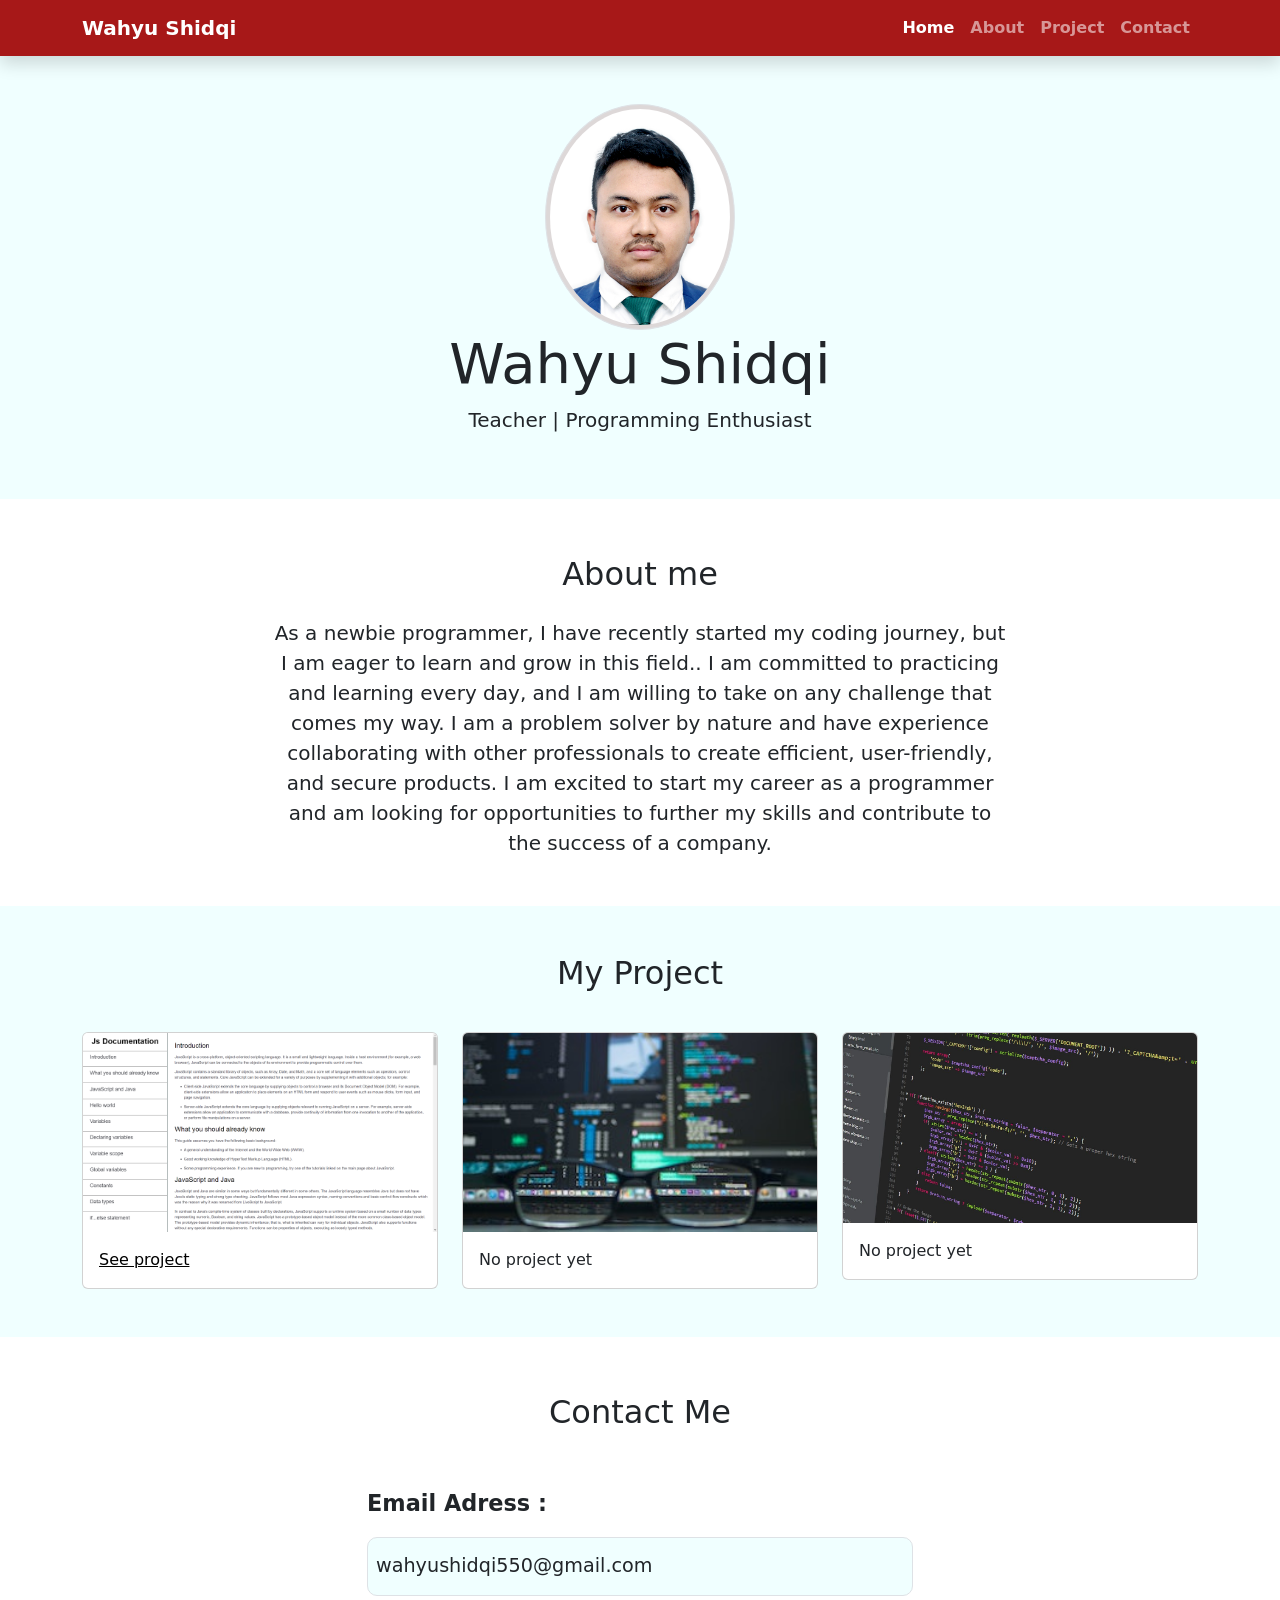
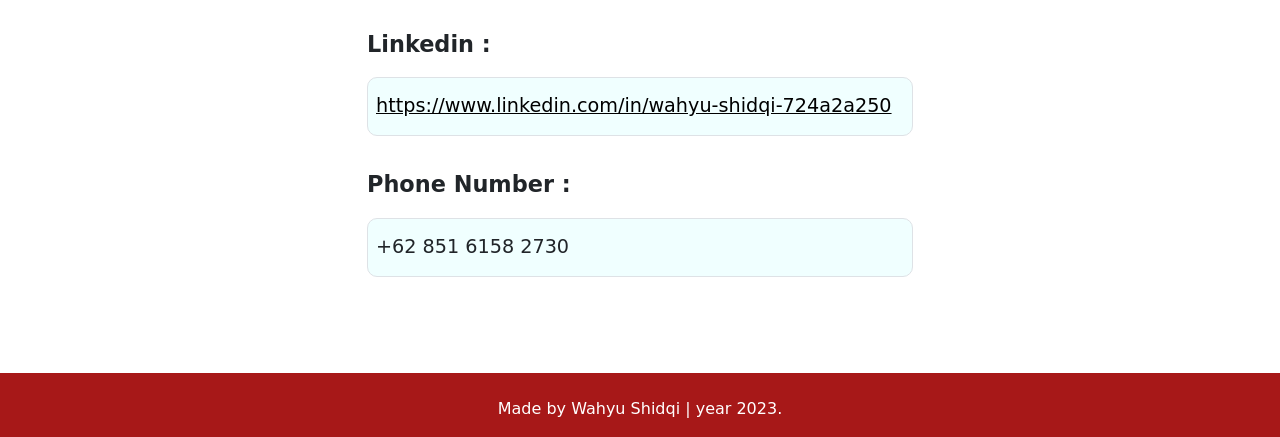
<file: index.html>
<!DOCTYPE html>
<html lang="en">
  <head>
    <meta charset="utf-8" />
    <meta name="viewport" content="width=device-width, initial-scale=1" />
    <title>My Portfolio | Wahyu Shidqi</title>
    <!-- Bootstrap CSS -->
    <link href="https://cdn.jsdelivr.net/npm/bootstrap@5.3.0-alpha1/dist/css/bootstrap.min.css" rel="stylesheet" integrity="sha384-GLhlTQ8iRABdZLl6O3oVMWSktQOp6b7In1Zl3/Jr59b6EGGoI1aFkw7cmDA6j6gD" crossorigin="anonymous" />
    <!-- My CSS -->
    <link rel="stylesheet" href="styles.css" />
  </head>
  <body>
    <!-- Start Navbar -->
    <nav class="navbar navbar-expand-lg navbar-dark shadow" style="background-color: #a71818; font-weight: bold">
      <div class="container">
        <a class="navbar-brand">Wahyu Shidqi</a>
        <button class="navbar-toggler" type="button" data-bs-toggle="collapse" data-bs-target="#navbarNav" aria-controls="navbarNav" aria-expanded="false" aria-label="Toggle navigation">
          <span class="navbar-toggler-icon"></span>
        </button>
        <div class="collapse navbar-collapse" id="navbarNav">
          <ul class="navbar-nav ms-auto">
            <li class="nav-item">
              <a class="nav-link active" aria-current="page" href="#Home">Home</a>
            </li>
            <li class="nav-item">
              <a class="nav-link" href="#about">About</a>
            </li>
            <li class="nav-item">
              <a class="nav-link" href="#projects">Project</a>
            </li>
            <li class="nav-item">
              <a class="nav-link" href="#contact">Contact</a>
            </li>
          </ul>
        </div>
      </div>
    </nav>
    <!-- Navbar End -->
    <!-- Jumbotron Start -->
    <section id="Home" class="jumbotron text-center">
      <img class="rounded-circle img-thumbnail" src="img/myPhoto.jpg" alt="Wahyu Shidqi Formal Photo" width="190" style="background-color: rgb(221, 216, 216)" />
      <h1 class="display-4">Wahyu Shidqi</h1>
      <p class="lead">Teacher | Programming Enthusiast</p>
    </section>
    <!-- Jumbotron End -->
    <!-- About Start -->
    <section id="about">
      <div class="container">
        <div class="row text-center">
          <div class="col">
            <h2 id="aboutme">About me</h2>
          </div>
        </div>

        <div class="row justify-content-center fs-5 text-center mt-3">
          <!--<p><div class="col-md-4">
            
              Lorem ipsum dolor sit amet consectetur adipisicing elit. Quis ipsa commodi totam perferendis sapiente recusandae nesciunt? Facere similique esse quibusdam tempore soluta unde, ut, rerum temporibus, repellat asperiores ullam?
              Numquam. 
            </p>
          </div>-->
          <div class="col-md-8">
            <p>
              As a newbie programmer, I have recently started my coding journey, but I am eager to learn and grow in this field.. I am committed to practicing and learning every day, and I am willing to take on any challenge that comes my
              way. I am a problem solver by nature and have experience collaborating with other professionals to create efficient, user-friendly, and secure products. I am excited to start my career as a programmer and am looking for
              opportunities to further my skills and contribute to the success of a company.
            </p>
          </div>
        </div>
      </div>
    </section>
    <!-- About End -->
    <!-- Project Start -->
    <section id="projects">
      <div class="container">
        <div class="row text-center mt-4">
          <div class="col">
            <h2 id="myproject">My Project</h2>
          </div>
        </div>

        <div id="cards-container" class="row text-start justify-content-center">
          <div class="col-md-4 mb-5">
            <div class="card">
              <img src="img/Project-1.png" class="card-img-top" alt="my Project" />
              <div class="card-body">
                <p class="card-text"><a class="project-img-link" href="portfolio-web-1/PORTFOLIO.html">See project</a></p>
              </div>
            </div>
          </div>
          <div class="col-md-4 mb-5">
            <div class="card">
              <img src="img/pexels-kevin-ku-577585.jpg" class="card-img-top" alt="my Project" />
              <div class="card-body">
                <p class="card-text">No project yet</p>
              </div>
            </div>
          </div>
          <div class="col-md-4 mb-5">
            <div class="card">
              <img src="img/pexels-photo-270348.png" class="card-img-top" alt="my Project" />
              <div class="card-body">
                <p class="card-text">No project yet</p>
              </div>
            </div>
          </div>
        </div>
      </div>
    </section>
    <!-- Project End -->
    <!-- Contact Start -->
    <section id="contact">
      <div class="container">
        <div class="row text-center">
          <div class="col">
            <h2 id="contactMe">Contact Me</h2>
          </div>
        </div>

        <div class="row justify-content-center mt-5">
          <div id="email" class="col-md-6">
            <p class="fw-semibold" style="font-size: 1.4rem">Email Adress :</p>
          </div>
        </div>
        <div class="row justify-content-center mb-3">
          <div id="email" class="col-md-6">
            <p class="border">wahyushidqi550@gmail.com</p>
          </div>
        </div>

        <div class="row justify-content-center">
          <div id="Linkedin" class="col-md-6">
            <p class="fw-semibold" style="font-size: 1.4rem">Linkedin :</p>
          </div>
        </div>
        <div class="row justify-content-center mb-3">
          <div id="Linkedin" class="col-md-6">
            <p class="border">
              <a href="https://www.linkedin.com/in/wahyu-shidqi-724a2a250/">https://www.linkedin.com/in/wahyu-shidqi-724a2a250</a>
            </p>
          </div>
        </div>

        <div class="row justify-content-center">
          <div id="Phone-Number" class="col-md-6">
            <p class="fw-semibold" style="font-size: 1.4rem">Phone Number :</p>
          </div>
        </div>
        <div class="row justify-content-center mb-3">
          <div id="Phone-Number" class="col-md-6 mb-5">
            <p class="border">+62 851 6158 2730</p>
          </div>
        </div>
      </div>
    </section>
    <!-- Contact End -->
    <!-- footer start -->
    <section id="footer" style="background-color: #a71818; color: #ffffff; margin-bottom: 0">
      <div class="container">
        <div class="row text-center">
          <div class="col">
            <p>Made by Wahyu Shidqi | year 2023.</p>
          </div>
        </div>
      </div>
    </section>
    <!-- footer end -->
    <script src="https://cdn.jsdelivr.net/npm/bootstrap@5.3.0-alpha1/dist/js/bootstrap.bundle.min.js" integrity="sha384-w76AqPfDkMBDXo30jS1Sgez6pr3x5MlQ1ZAGC+nuZB+EYdgRZgiwxhTBTkF7CXvN" crossorigin="anonymous"></script>
  </body>
</html>
</file>
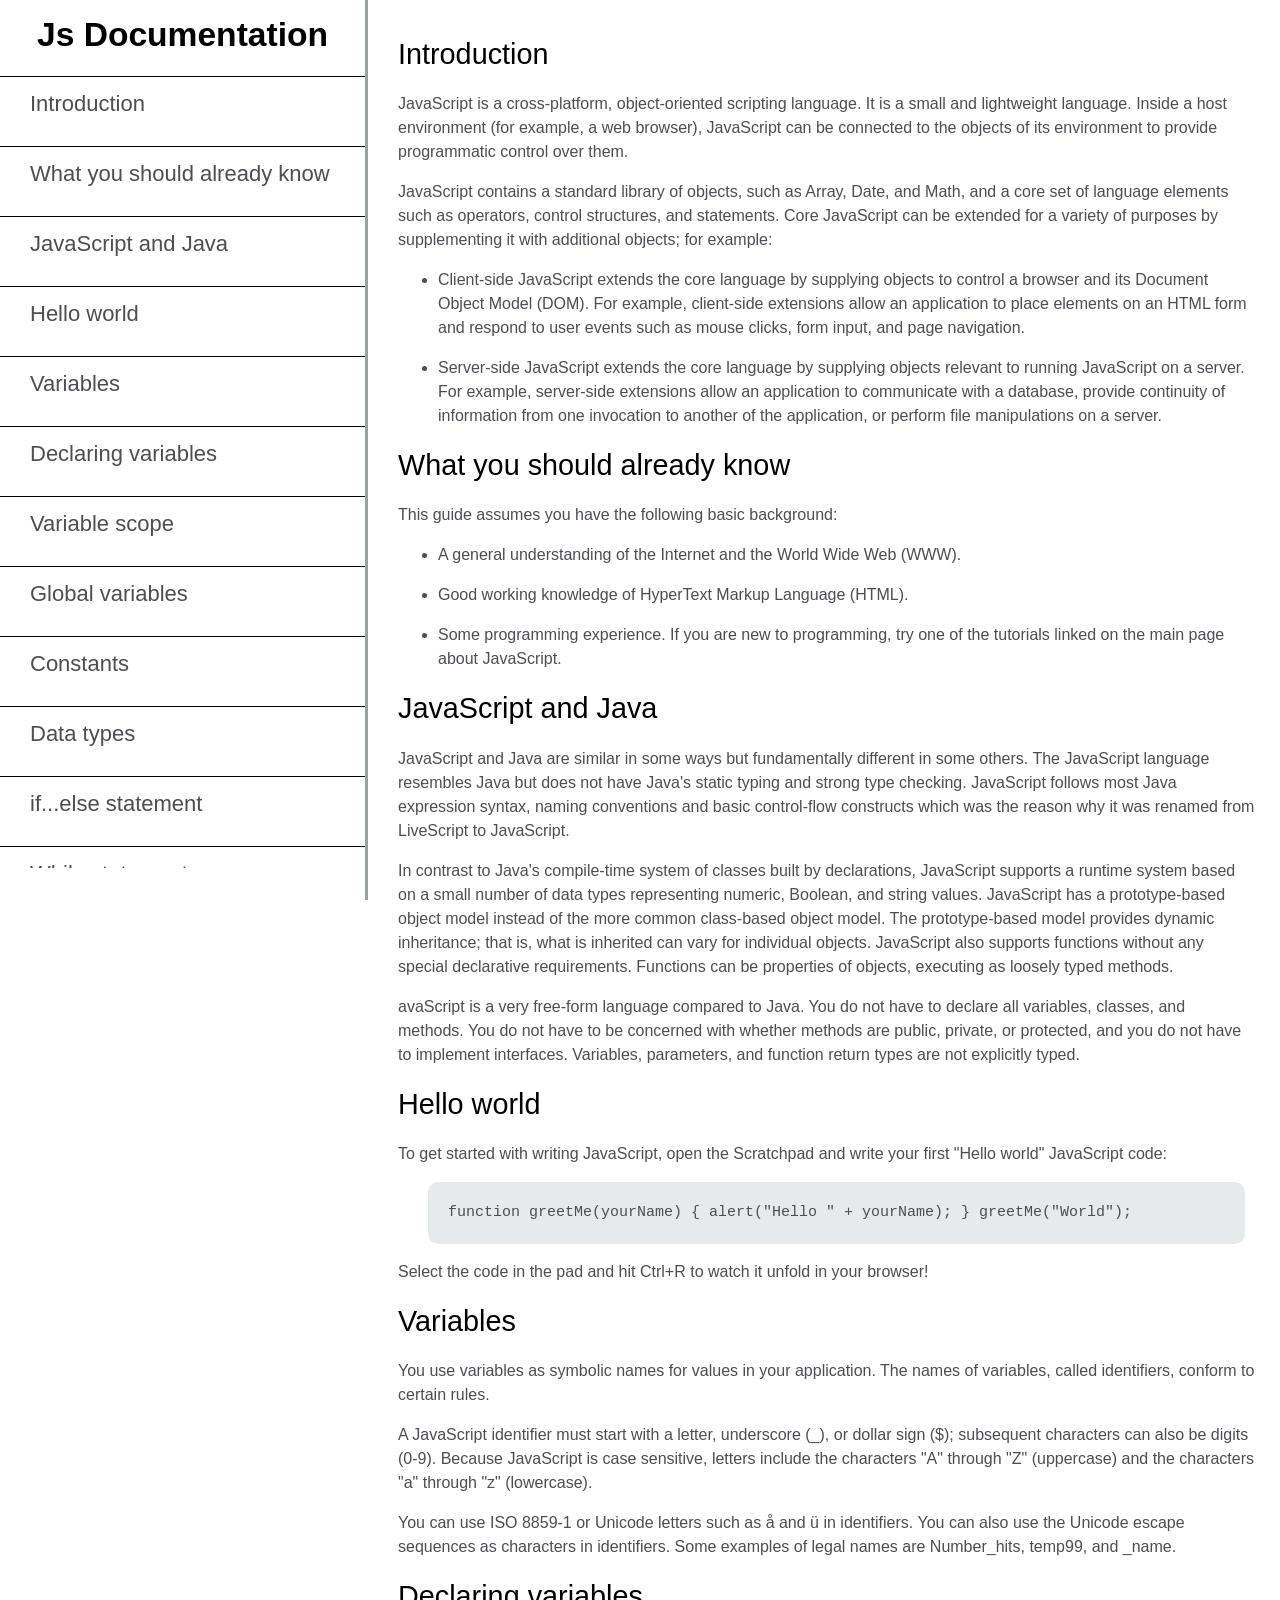
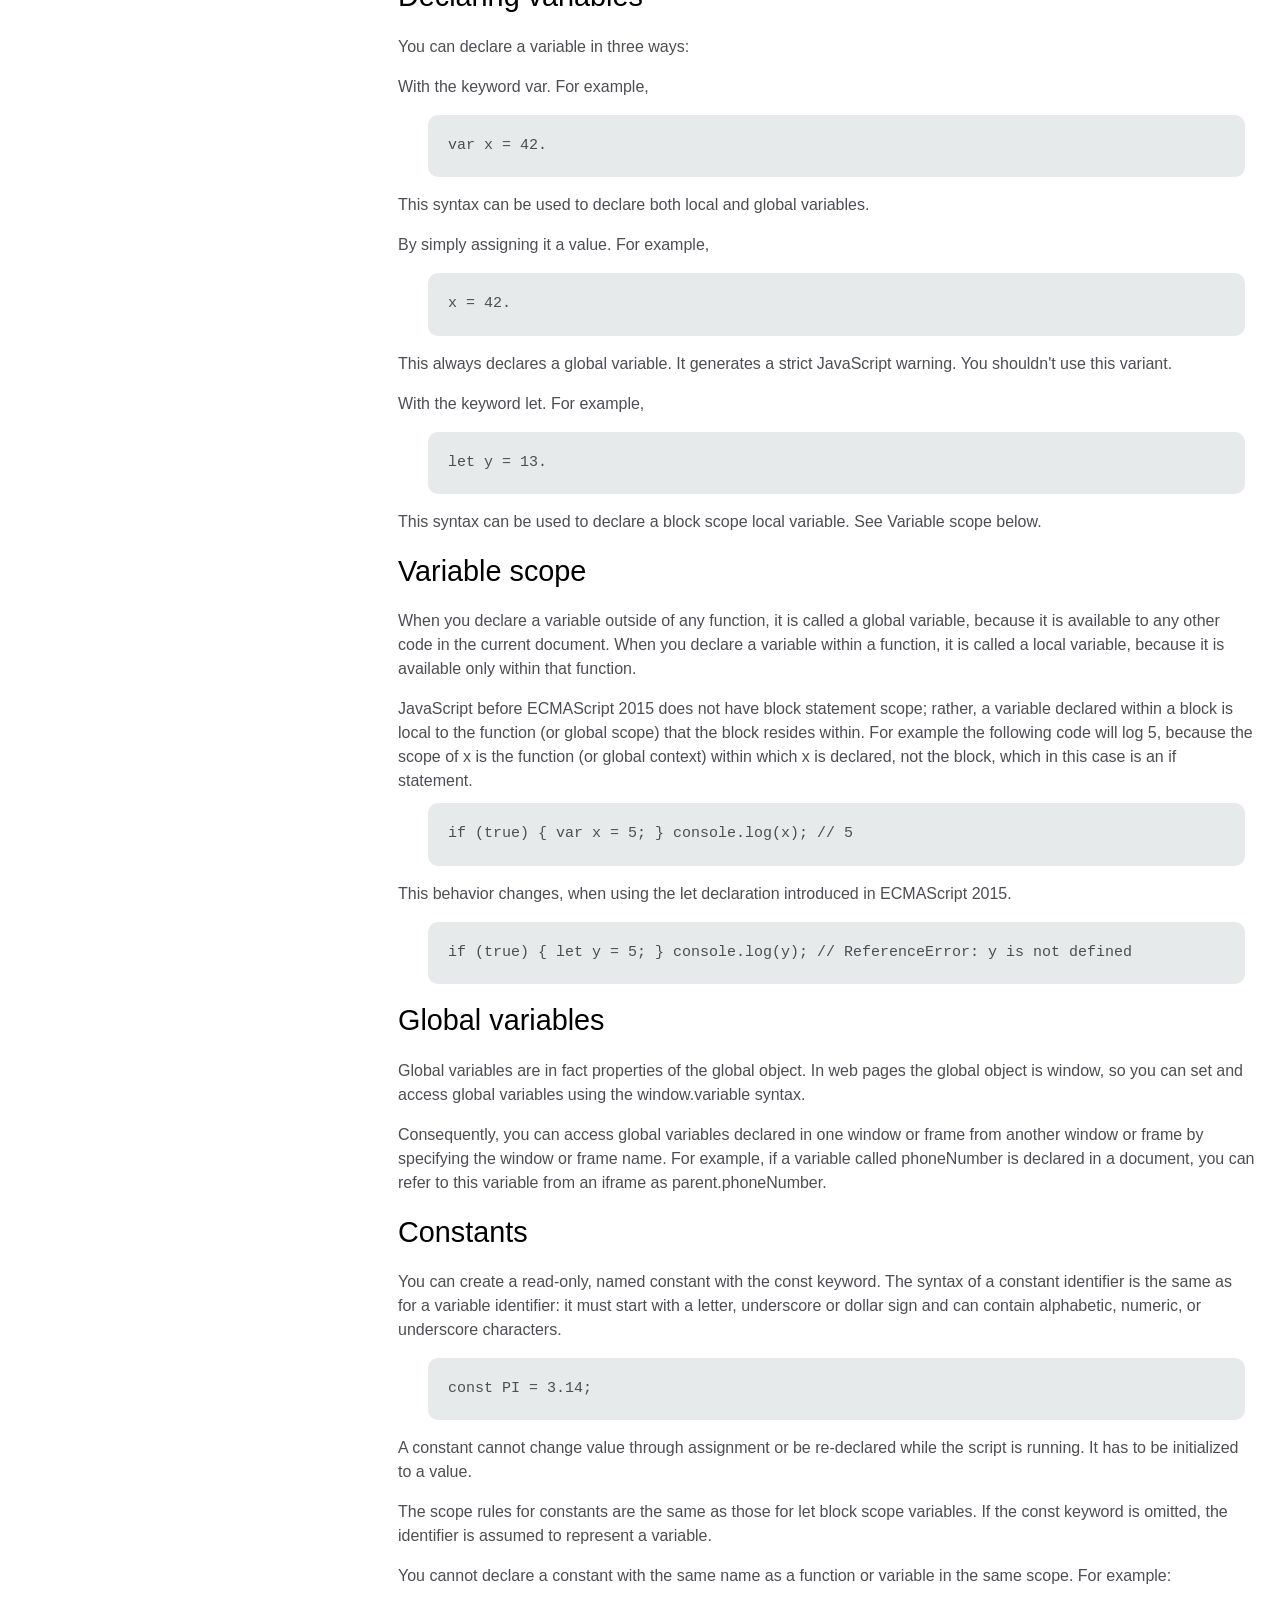
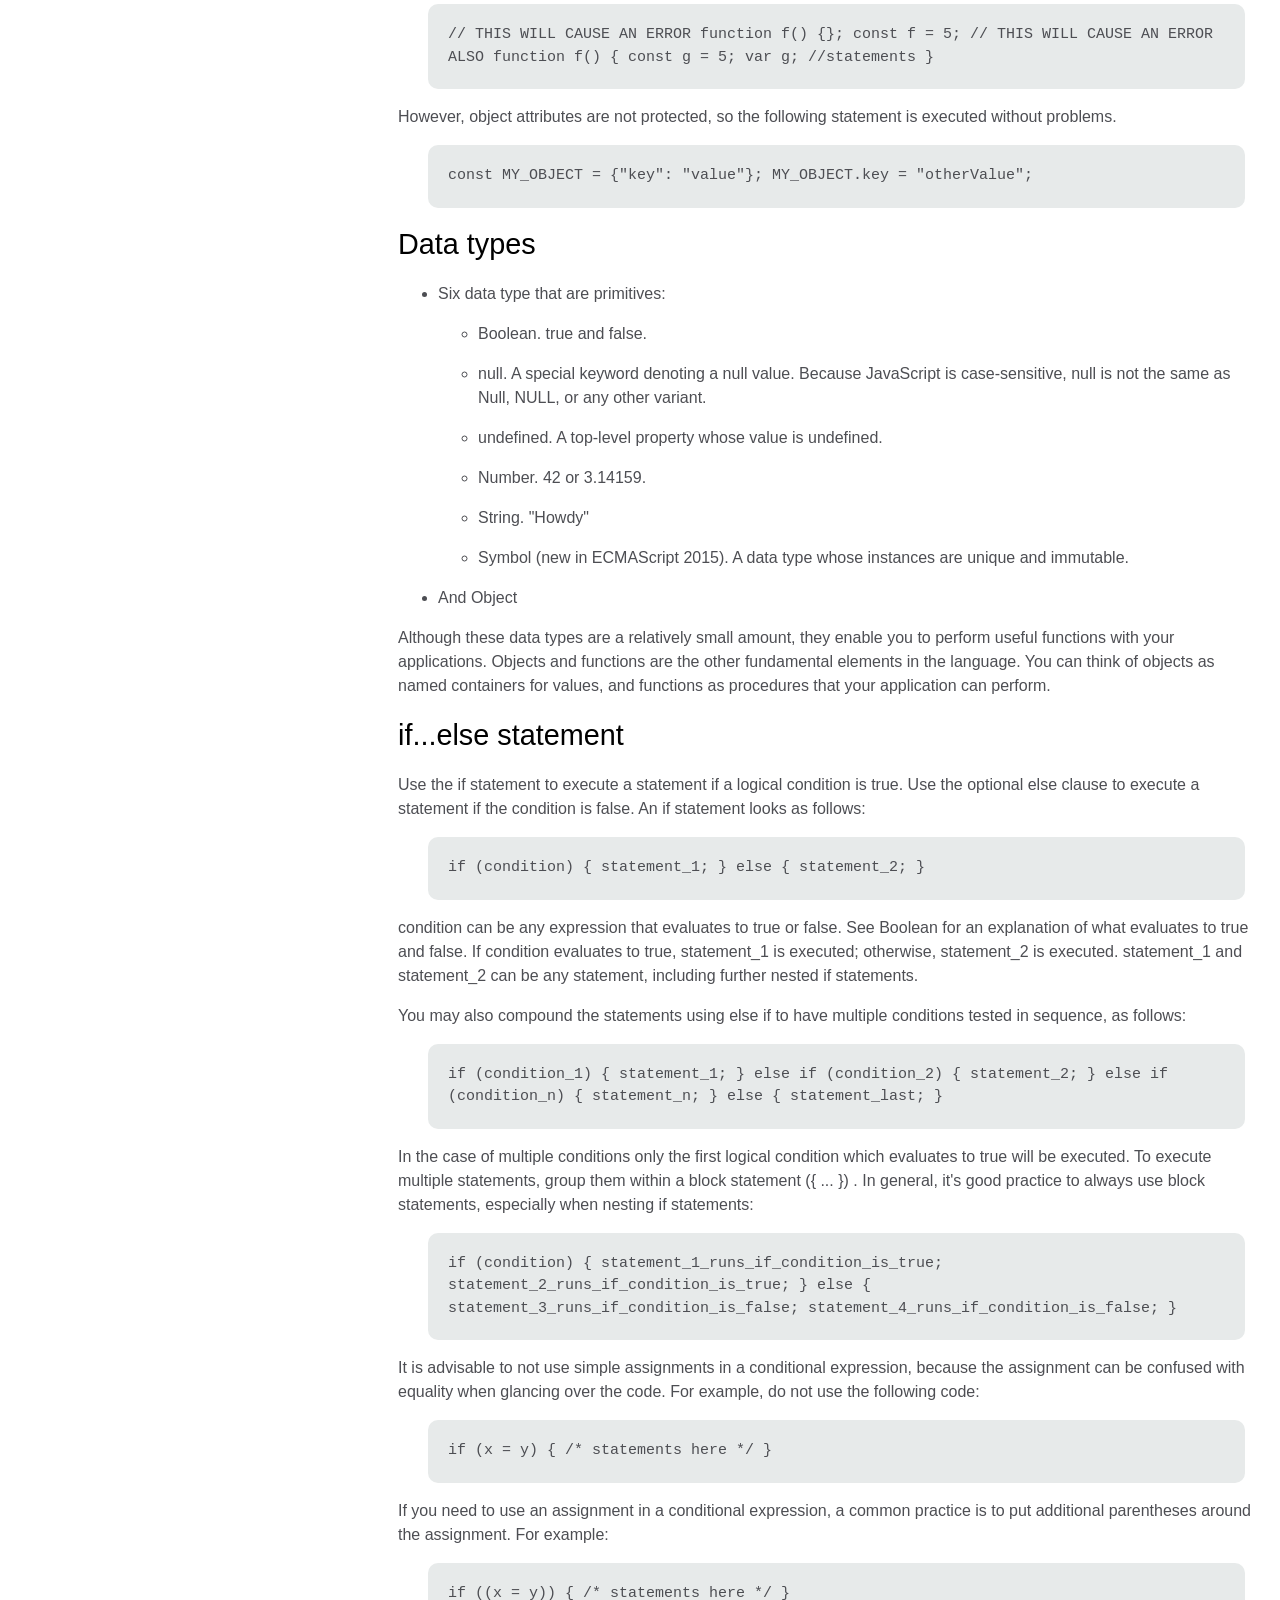
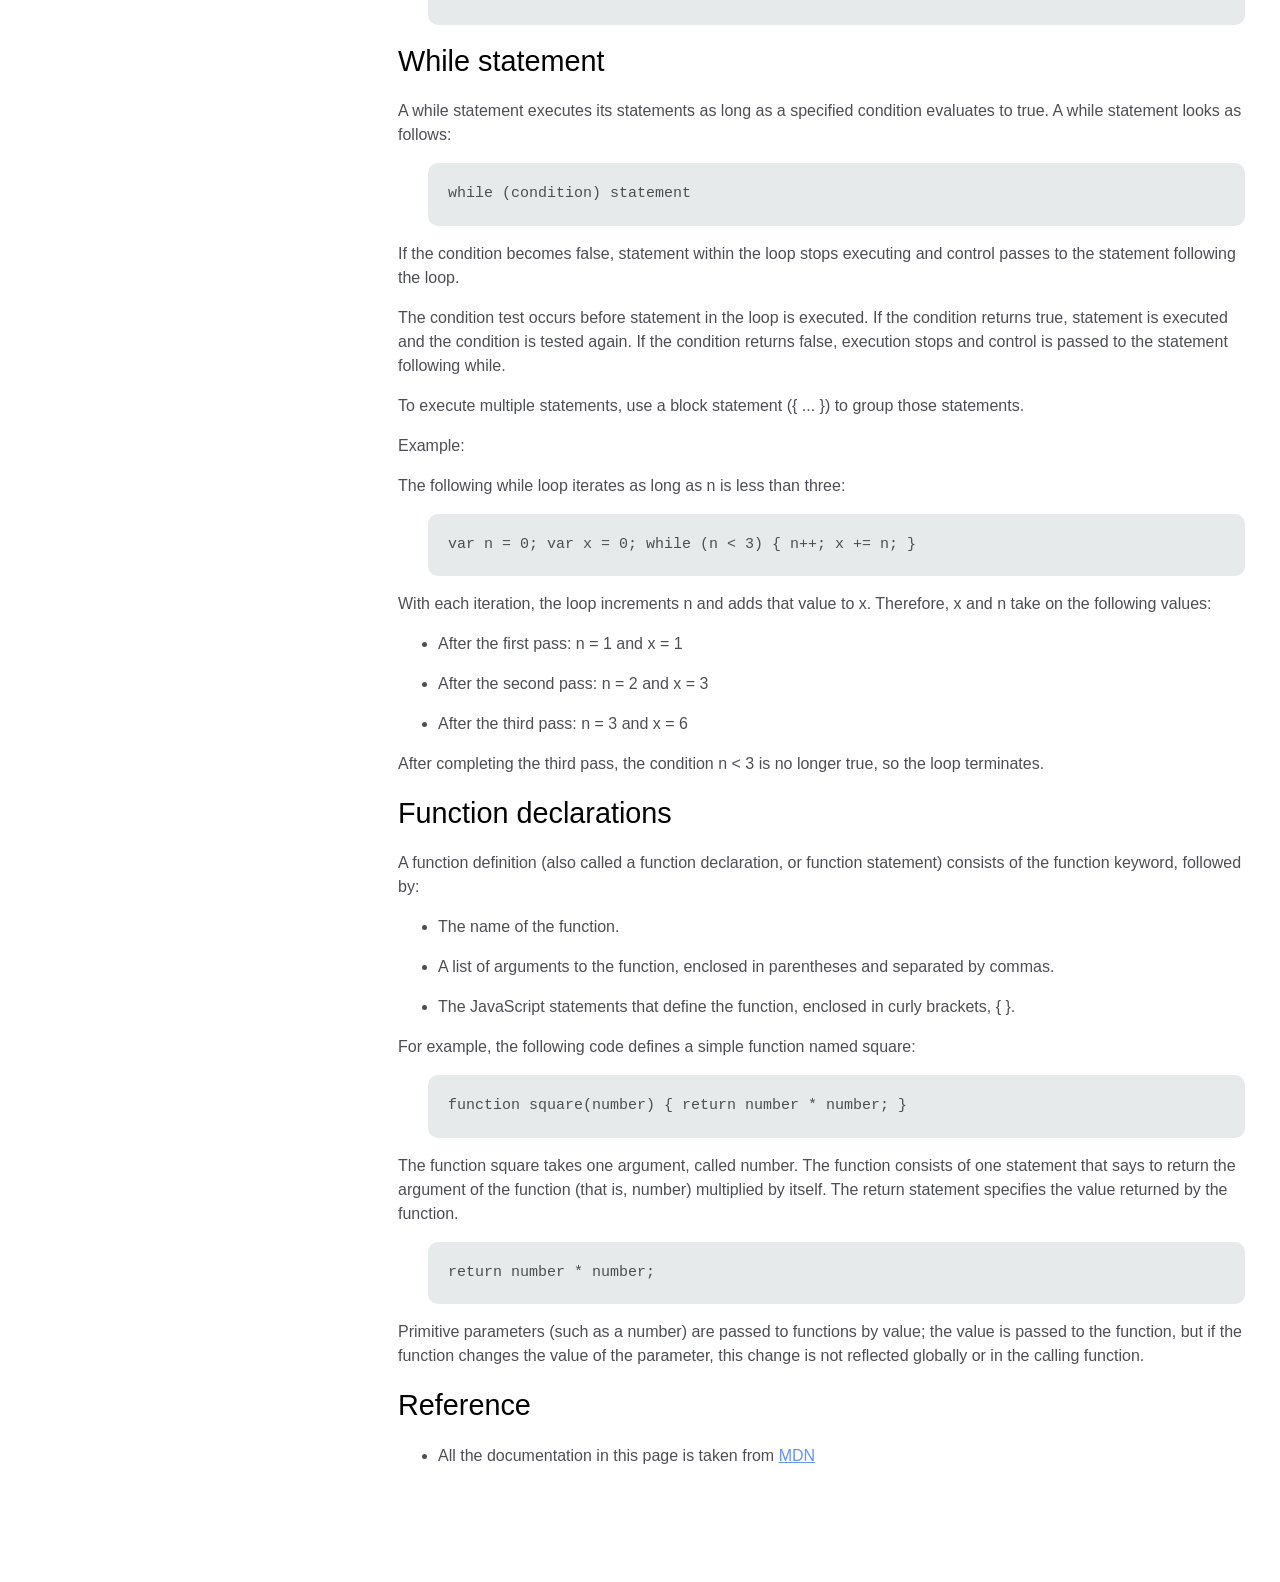
<file: portfolio-web-1/PORTFOLIO.html>
<!DOCTYPE html>
<html lang="en">
  <head>
    <meta charset="UTF-8" />
    <meta http-equiv="X-UA-Compatible" content="IE=edge" />
    <meta name="viewport" content="width=device-width, initial-scale=1.0" />
    <title>Technical-Documentation</title>
    <link rel="stylesheet" href="styles.css" />
  </head>

  <body>
    <nav id="navbar">
      <header>Js Documentation</header>

      <ul id="nav-list">
        <li><a class="nav-link" href="#Introduction">Introduction</a></li>
        <li><a class="nav-link" href="#What_you_should_already_know">What you should already know</a></li>
        <li><a class="nav-link" href="#JavaScript_and_Java">JavaScript and Java</a></li>
        <li><a class="nav-link" href="#Hello_World">Hello world</a></li>
        <li><a class="nav-link" href="#Variables">Variables</a></li>
        <li><a class="nav-link" href="#Declaring-variables">Declaring variables</a></li>
        <li><a class="nav-link" href="#Variable-scope">Variable scope</a></li>
        <li><a class="nav-link" href="#Global-variables">Global variables</a></li>
        <li><a class="nav-link" href="#Constants">Constants</a></li>
        <li><a class="nav-link" href="#Data-types">Data types</a></li>
        <li><a class="nav-link" href="#if-else-statement">if...else statement</a></li>
        <li><a class="nav-link" href="#while-statement">While statement</a></li>
        <li><a class="nav-link" href="#Function-declarations">Function declarations</a></li>
        <li><a class="nav-link" href="#Reference">Reference</a></li>
      </ul>
    </nav>

    <main id="main-doc">
      <!-- BAGIAN 1 -->
      <section class="main-section" id="Introduction">
        <header>Introduction</header>
        <article>
          <p>
            JavaScript is a cross-platform, object-oriented scripting language. It is a small and lightweight language. Inside a host environment (for example, a web browser), JavaScript can be connected to the objects of its environment to
            provide programmatic control over them.
          </p>
          <p>
            JavaScript contains a standard library of objects, such as Array, Date, and Math, and a core set of language elements such as operators, control structures, and statements. Core JavaScript can be extended for a variety of
            purposes by supplementing it with additional objects; for example:
          </p>
          <ul>
            <li>
              Client-side JavaScript extends the core language by supplying objects to control a browser and its Document Object Model (DOM). For example, client-side extensions allow an application to place elements on an HTML form and
              respond to user events such as mouse clicks, form input, and page navigation.
            </li>
            <li>
              Server-side JavaScript extends the core language by supplying objects relevant to running JavaScript on a server. For example, server-side extensions allow an application to communicate with a database, provide continuity of
              information from one invocation to another of the application, or perform file manipulations on a server.
            </li>
          </ul>
        </article>
      </section>

      <!-- BAGIAN 2 -->

      <section class="main-section" id="What_you_should_already_know">
        <header>What you should already know</header>
        <article>
          <p>This guide assumes you have the following basic background:</p>
          <ul id="already-know-list">
            <li>A general understanding of the Internet and the World Wide Web (WWW).</li>
            <li>Good working knowledge of HyperText Markup Language (HTML).</li>
            <li>Some programming experience. If you are new to programming, try one of the tutorials linked on the main page about JavaScript.</li>
          </ul>
        </article>
      </section>

      <!-- BAGIAN 3 -->

      <section class="main-section" id="JavaScript_and_Java">
        <header>JavaScript and Java</header>
        <article>
          <p>
            JavaScript and Java are similar in some ways but fundamentally different in some others. The JavaScript language resembles Java but does not have Java's static typing and strong type checking. JavaScript follows most Java
            expression syntax, naming conventions and basic control-flow constructs which was the reason why it was renamed from LiveScript to JavaScript.
          </p>
          <p>
            In contrast to Java's compile-time system of classes built by declarations, JavaScript supports a runtime system based on a small number of data types representing numeric, Boolean, and string values. JavaScript has a
            prototype-based object model instead of the more common class-based object model. The prototype-based model provides dynamic inheritance; that is, what is inherited can vary for individual objects. JavaScript also supports
            functions without any special declarative requirements. Functions can be properties of objects, executing as loosely typed methods.
          </p>
          <p>
            avaScript is a very free-form language compared to Java. You do not have to declare all variables, classes, and methods. You do not have to be concerned with whether methods are public, private, or protected, and you do not have
            to implement interfaces. Variables, parameters, and function return types are not explicitly typed.
          </p>
        </article>
      </section>

      <!-- BAGIAN 4 -->

      <section class="main-section" id="Hello_World">
        <header>Hello world</header>
        <article>
          <p>To get started with writing JavaScript, open the Scratchpad and write your first "Hello world" JavaScript code:</p>

          <code>function greetMe(yourName) { alert("Hello " + yourName); } greetMe("World");</code>

          <p>Select the code in the pad and hit Ctrl+R to watch it unfold in your browser!</p>
        </article>
      </section>

      <!-- BAGIAN 5 -->

      <section class="main-section" id="Variables">
        <header>Variables</header>
        <article>
          <p>You use variables as symbolic names for values in your application. The names of variables, called identifiers, conform to certain rules.</p>
          <p>
            A JavaScript identifier must start with a letter, underscore (_), or dollar sign ($); subsequent characters can also be digits (0-9). Because JavaScript is case sensitive, letters include the characters "A" through "Z"
            (uppercase) and the characters "a" through "z" (lowercase).
          </p>
          <p>You can use ISO 8859-1 or Unicode letters such as å and ü in identifiers. You can also use the Unicode escape sequences as characters in identifiers. Some examples of legal names are Number_hits, temp99, and _name.</p>
        </article>
      </section>

      <!-- BAGIAN 6 -->

      <section class="main-section" id="Declaring-variables">
        <header>Declaring variables</header>
        <article>
          <p>You can declare a variable in three ways:</p>

          <p style="margin-top: 1rem">With the keyword var. For example,</p>
          <code>var x = 42.</code>
          <p>This syntax can be used to declare both local and global variables.</p>

          <p style="margin-top: 1rem">By simply assigning it a value. For example,</p>
          <code>x = 42.</code>
          <p>This always declares a global variable. It generates a strict JavaScript warning. You shouldn't use this variant.</p>

          <p sytle="margin-top: 1rem">With the keyword let. For example,</p>
          <code>let y = 13.</code>
          <p>This syntax can be used to declare a block scope local variable. See Variable scope below.</p>
        </article>
      </section>

      <!-- BAGIAN 7 -->

      <section class="main-section" id="Variable-scope">
        <header>Variable scope</header>
        <article>
          <p>
            When you declare a variable outside of any function, it is called a global variable, because it is available to any other code in the current document. When you declare a variable within a function, it is called a local
            variable, because it is available only within that function.
          </p>
          <p>
            JavaScript before ECMAScript 2015 does not have block statement scope; rather, a variable declared within a block is local to the function (or global scope) that the block resides within. For example the following code will log
            5, because the scope of x is the function (or global context) within which x is declared, not the block, which in this case is an if statement.
            <code>if (true) { var x = 5; } console.log(x); // 5</code>
          </p>
          <p>This behavior changes, when using the let declaration introduced in ECMAScript 2015.</p>
          <code>if (true) { let y = 5; } console.log(y); // ReferenceError: y is not defined</code>
        </article>
      </section>

      <!-- BAGIAN 8 -->

      <section class="main-section" id="Global-variables">
        <header>Global variables</header>
        <article>
          <p>Global variables are in fact properties of the global object. In web pages the global object is window, so you can set and access global variables using the window.variable syntax.</p>
          <p>
            Consequently, you can access global variables declared in one window or frame from another window or frame by specifying the window or frame name. For example, if a variable called phoneNumber is declared in a document, you can
            refer to this variable from an iframe as parent.phoneNumber.
          </p>
        </article>
      </section>

      <!-- BAGIAN 9 -->

      <section class="main-section" id="Constants">
        <header>Constants</header>
        <article>
          <p>
            You can create a read-only, named constant with the const keyword. The syntax of a constant identifier is the same as for a variable identifier: it must start with a letter, underscore or dollar sign and can contain alphabetic,
            numeric, or underscore characters.
          </p>
          <code>const PI = 3.14;</code>
          <p>A constant cannot change value through assignment or be re-declared while the script is running. It has to be initialized to a value.</p>
          <p>The scope rules for constants are the same as those for let block scope variables. If the const keyword is omitted, the identifier is assumed to represent a variable.</p>
          <p>You cannot declare a constant with the same name as a function or variable in the same scope. For example:</p>
          <code>// THIS WILL CAUSE AN ERROR function f() {}; const f = 5; // THIS WILL CAUSE AN ERROR ALSO function f() { const g = 5; var g; //statements }</code>
          <p>However, object attributes are not protected, so the following statement is executed without problems.</p>
          <code>const MY_OBJECT = {"key": "value"}; MY_OBJECT.key = "otherValue";</code>
        </article>
      </section>

      <!-- BAGIAN 10 -->

      <section class="main-section" id="Data-types">
        <header>Data types</header>
        <article>
            <ul>
                <li><p>Six data type that are primitives:</p>
                    <ul>
                        <li>Boolean. true and false.</li>
                        <li>null. A special keyword denoting a null value. Because JavaScript is case-sensitive, null is not the same as Null, NULL, or any other variant.</li>
                        <li>undefined. A top-level property whose value is undefined.</li>
                        <li>Number. 42 or 3.14159.</li>
                        <li>String. "Howdy"</li>
                        <li>Symbol (new in ECMAScript 2015). A data type whose instances are unique and immutable.</li>
                        

                    </ul>
                </li>
                <li><p>And Object</p></li>
            </ul>
            <p>Although these data types are a relatively small amount, they enable you to perform useful functions with your applications. Objects and functions are the other fundamental elements in the language. You can think of objects as named containers for values, and functions as procedures that your application can perform.</p>
          
      </section>

      <!-- BAGIAN 11 -->

      <section class="main-section" id="if-else-statement">
        <header>if...else statement</header>
        <article>
          <p>Use the if statement to execute a statement if a logical condition is true. Use the optional else clause to execute a statement if the condition is false. An if statement looks as follows:</p>
          <code>if (condition) { statement_1; } else { statement_2; }</code>
          <p>
            condition can be any expression that evaluates to true or false. See Boolean for an explanation of what evaluates to true and false. If condition evaluates to true, statement_1 is executed; otherwise, statement_2 is executed. statement_1 and statement_2 can be any statement, including further nested if statements.
          </p>
          
          <p>You may also compound the statements using else if to have multiple conditions tested in sequence, as follows:</p>
        <code>if (condition_1) { statement_1; } else if (condition_2) {
            statement_2; } else if (condition_n) { statement_n; } else {
            statement_last; }</code>

            <p>In the case of multiple conditions only the first logical condition which evaluates to true will be executed. To execute multiple statements, group them within a block statement ({ ... }) . In general, it's good practice to always use block statements, especially when nesting if statements:</p>
        <code>if (condition) { statement_1_runs_if_condition_is_true;
            statement_2_runs_if_condition_is_true; } else {
            statement_3_runs_if_condition_is_false;
            statement_4_runs_if_condition_is_false; }</code>
            <p>It is advisable to not use simple assignments in a conditional expression, because the assignment can be confused with equality when glancing over the code. For example, do not use the following code:</p>
        <code>if (x = y) { /* statements here */ }</code>
        <p>If you need to use an assignment in a conditional expression, a common practice is to put additional parentheses around the assignment. For example:</p>    
        <code>if ((x = y)) { /* statements here */ }</code>
    </article>
      </section>

      <!-- BAGIAN 12 -->

      <section class="main-section" id="while-statement">
        <header>While statement</header>
        <article>
          <p>A while statement executes its statements as long as a specified condition evaluates to true. A while statement looks as follows:</p>
          <code>while (condition) statement</code>
          <p>
            If the condition becomes false, statement within the loop stops executing and control passes to the statement following the loop.
          </p>
          <p>The condition test occurs before statement in the loop is executed. If the condition returns true, statement is executed and the condition is tested again. If the condition returns false, execution stops and control is passed to the statement following while.</p>
          <p>To execute multiple statements, use a block statement ({ ... }) to group those statements.</>
          <p>Example:</p>
          <p>The following while loop iterates as long as n is less than three:</p>
          <code>var n = 0; var x = 0; while (n < 3) { n++; x += n; }</code>
          <p>With each iteration, the loop increments n and adds that value to x. Therefore, x and n take on the following values:</p>
          <ul>
            <li>After the first pass: n = 1 and x = 1</li>
            <li>After the second pass: n = 2 and x = 3</li>
            <li>After the third pass: n = 3 and x = 6</li>
          </ul>
          <p>After completing the third pass, the condition n < 3 is no longer true, so the loop terminates.</p>
        
        
        </article>
      </section>

      <section class="main-section" id="Function-declarations">
        <header>Function declarations</header>
        <article>
          <p>A function definition (also called a function declaration, or function statement) consists of the function keyword, followed by:</p>
          <ul>
            <li>The name of the function.</li>
            <li>A list of arguments to the function, enclosed in parentheses and separated by commas.</li>
            <li>The JavaScript statements that define the function, enclosed in curly brackets, { }.</li>
          </ul>
          
          
          <p>
            For example, the following code defines a simple function named square:
          </p>
          <code>function square(number) { return number * number; }</code>
          
          
          <p>The function square takes one argument, called number. The function consists of one statement that says to return the argument of the function (that is, number) multiplied by itself. The return statement specifies the value returned by the function.</p>
           <code>return number * number;</code> 
          
           <p>Primitive parameters (such as a number) are passed to functions by value; the value is passed to the function, but if the function changes the value of the parameter, this change is not reflected globally or in the calling function.</p>
        </article>
      </section>
      
      <section class="main-section" id="Reference">
        <footer>
        <header>Reference</header>
        <ul>
            <li>All the documentation in this page is taken from <a class=footer-link href="https://developer.mozilla.org/en-US/docs/Web/JavaScript/Guide">MDN</a></li>
        </ul>
         
        </footer>
      </section>
    </main>
  </body>
</html>
</file>
<file: styles.css>
section {
  margin-bottom: 2rem;
  padding-top: 1.5rem;
}

/*Home*/
.jumbotron {
  padding: 3rem 1rem;
  background-color: azure;
}

/*about*/

/*Project*/
#projects {
  background-color: azure;
}

#cards-container {
  padding-top: 2rem;
}

/*Contact Me*/

.form-label {
  font-weight: 500;
}

a {
  color: #000000;
}

a:hover {
  color: rgb(12, 137, 205);
}
a:active {
  color: rgba(93, 12, 243, 0.974);
}

.border {
  padding: 14px 8px;
  font-size: 1.2rem;
  border-radius: 10px;
  background-color: azure;
}

/* footer */
</file>
<file: portfolio-web-1/styles.css>
body {
  min-width: 290px;
  color: black;
  background-color: #ffffff;
  font-family: Arial;
  line-height: 1.5;
}

body {
  display: block;
  margin: 8px;
}

/*navbar section*/

header {
  text-align: center;
  font-size: 1.8em;
  margin: 10px;
  font-weight: bold;
}

#navbar header {
  font-size: 2.1em;
}

.main-section header {
  font-weight: normal;
  text-align: left;
  font-size: 28.8px;
  color: #000000;
  margin-left: 0;
}

#navbar {
  position: fixed;
  top: 0;
  left: 0;
  border-right: solid;
  border-color: rgba(0, 22, 22, 0.4);
  width: 365px;
  min-width: 290px;
  height: 100%;
}

nav {
  display: block;
}

#nav-list {
  height: 88%;
  padding: 0;
  overflow-y: scroll;
  overflow-x: hidden;
}

#nav-list::-webkit-scrollbar {
  display: none;
}

ul {
  display: block;
  /*margin-block-start: 1em;
    margin-block-end: 1em;
    margin-inline-start: 0;
    margin-inline-end: 0;
    padding-inline-start: 40px;*/
}

/*ul:last-child {
  border-bottom: 1px solid;
}*/

#nav-list li {
  border-top: 1px solid;
  position: relative;
  width: 100%;
  list-style: none;
  padding: 10px 30px;
  font-size: 22px;
}

.nav-link {
  display: list-item;
  text-align: -webkit-match-parent;
  text-align: left;
}

a {
  color: #4d4e53;
  text-decoration: none;
}
a:hover {
  color: #78868b;
}

/*--End of Nav section--*/

/*Main Section (Article)*/

main {
  position: absolute;
  margin-left: 365px;
  padding: 10px;
}

section {
  display: block;
  color: #4d4e53;
  margin: 15px;
  font-size: 1em;
}

p {
  line-height: 1.5;
}

code {
  background-color: #e7eaea;
  padding: 20px;
  border-radius: 10px;
  margin: 10px 10px 10px 30px;
  display: block;
  font-size: 15px;
}

li {
  margin-bottom: 1rem;
}

/* footer */

#Reference {
  margin-bottom: 6.5rem;
}

.footer-link {
  color: cornflowerblue;
  text-decoration: underline;
}

.footer-link:hover {
  color: purple;
  text-decoration: underline;
}

.footer-link:active {
  color: grey;
}

/* RESPONSIVE */

@media only screen and (max-width: 815px) {
  #navbar {
    background-color: white;
    position: absolute;
    top: 0;
    padding: auto;
    margin: 0;
    width: 100%;
    max-height: 275px;
    border: none;
    z-index: 1;
    border-bottom: solid;
  }

  #nav-list {
    margin-bottom: 0;
    max-height: 195px;
    border-top: solid;
  }

  #nav-list li {
    margin: 0 0 0;
    font-size: 18px;
  }

  .navlink {
    margin: 0;
  }

  main {
    margin: 18rem 0.2rem auto;
  }
}
</file>
